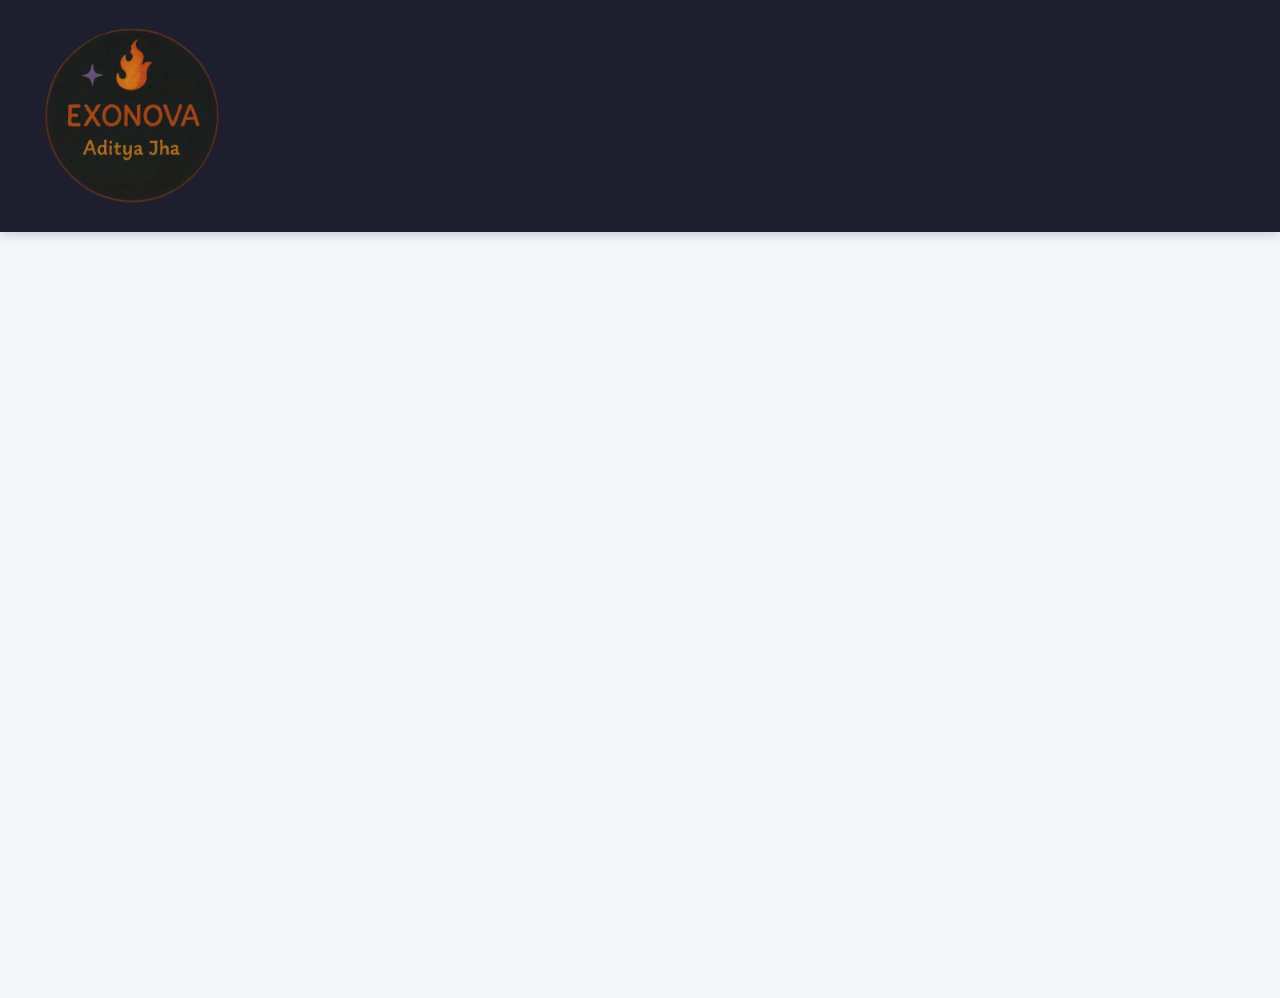
<file: index.html>
<!DOCTYPE html>
<html lang="en">
<head>
  <meta charset="UTF-8">
  <meta name="viewport" content="width=device-width, initial-scale=1.0">
  <title>Exonova Blog</title>
  <link href="https://fonts.googleapis.com/css2?family=Dancing+Script:wght@600&display=swap" rel="stylesheet">

  <link rel="stylesheet" href="style.css">
</head>
<body>
  
  <header class="blog-header">
  <div class="logo-container">
    <img src="ChatGPT_Image_Apr_4__2025__11_12_14_PM-removebg-preview.png" alt="Exonova Logo" class="logo">
 
  </div>
</header>

  
  
  <header class="fade-in">
    <h1>Exonova Blog</h1>
    <p>Explore powerful thoughts and ideas that shape the world of knowledge.</p>
  </header>

  <section class="blogs fade-in">
    <a href="blog1.html" class="blog-card">
      <h2>Blog #1: The Future of Education</h2>
      <p>Discover how AI and digital tools are reshaping the learning experience for everyone.</p>
    </a>
    <a href="blog2.html" class="blog-card">
      <h2>Blog #2: The Power of Asking Questions: Fuel for Genius Minds</h2>
      <p>Discover how the world's greatest minds unlocked their genius—not by knowing answers, but by asking the right questions.</p>
  <section class="blogs fade-in">
    <a href="blog3.html" class="blog-card">
      <h2>Blog #3:Why Curiosity is the Superpower of Students </h2>
      <p>Exoplore the hidden power inside you- Curiosity.</p>

  
  
  
  </section>

<p>
  <div class="slogan-section">
  <h2 class="slogan-text">Embrace the path of endless liberty</h2>
</div>

  <footer>
    <p>&copy; 2025 Exonova. All rights reserved.</p>
  </footer>
</p>
  <script src="script.js"></script>
</body>
</html>
</file>
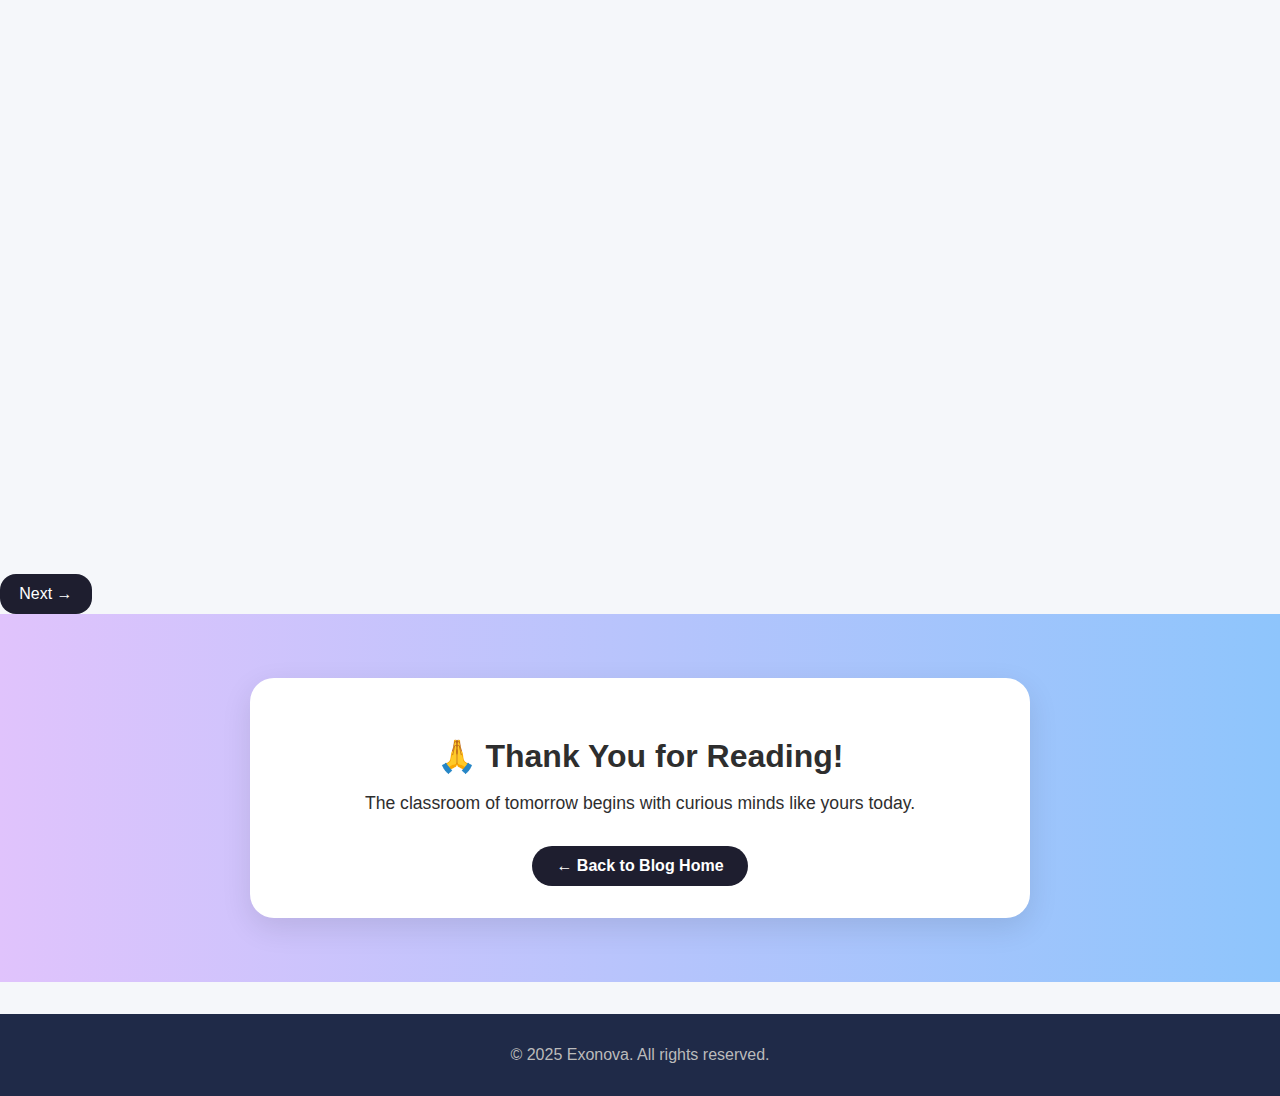
<file: blog1.html>
<!DOCTYPE html>
<html lang="en">
<head>
  <meta charset="UTF-8">
  <meta name="viewport" content="width=device-width, initial-scale=1.0">
  <title>Blog #1 - Future of Education</title>
  <link rel="stylesheet" href="style.css">
</head>
<body>
  <header class="fade-in">
    <h1>Blog #1: The Future of Education</h1>
    <p>Published on April 6, 2025</p>
  </header>

  <article class="blog-article fade-in">
    <p>The future of education is digital, interactive, and personalized. As technology continues to evolve, classrooms are transforming into dynamic learning environments powered by AI, VR, and cloud-based platforms.</p>
    <p>AI tutors can now adapt to individual student needs, providing custom feedback and support. Virtual Reality brings history, science, and even outer space to life in ways that textbooks never could. Education is no longer confined to four walls but has become a global, continuous process.</p>
    <p>As we embrace this change, we must also ensure access and equity. Technology must empower all learners, regardless of location or background. The future of education is not just about smart tools—it's about smarter, more inclusive learning for everyone.</p>
  </article>


 <center> <div class="blog-nav">
  <a href="blog2.html" class="nav-btn">Next →</a>
</div> </center>

  
    <center><section class="thank-you-section">
  <div class="thank-you-content">
    <h2>🙏 Thank You for Reading!</h2>
    <p> The classroom of tomorrow begins with curious minds like yours today.</p>
    <a href="index.html" class="back-home-btn">← Back to Blog Home</a>
  </div>
</section>
    </center>  
  
  
  

  <footer>
    <p>&copy; 2025 Exonova. All rights reserved.</p>
  </footer>

  <script src="script.js"></script>
</body>
</html>
</file>
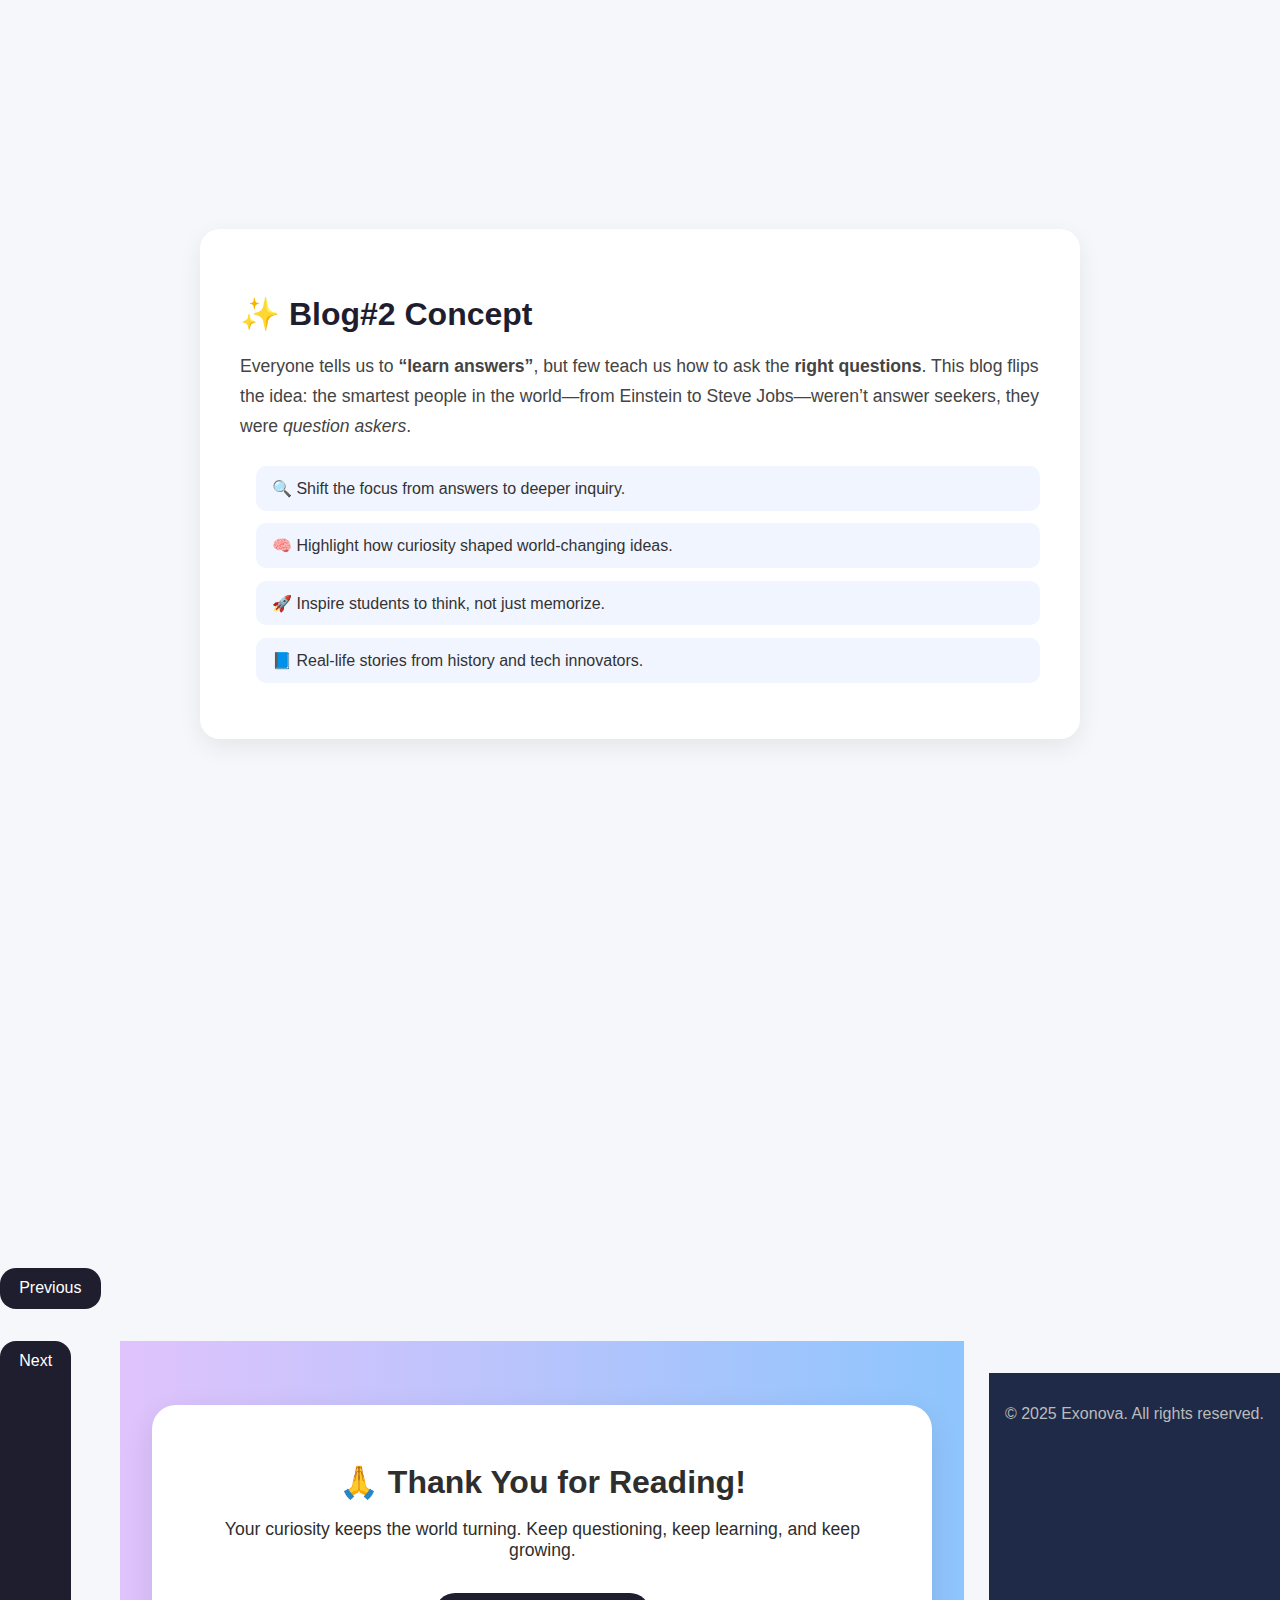
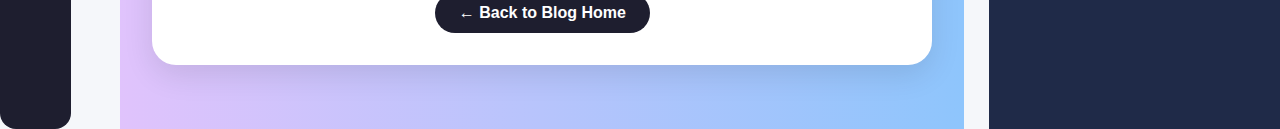
<file: blog2.html>
<!DOCTYPE html>
<html lang="en">
<head>
  <meta charset="UTF-8">
  <meta name="viewport" content="width=device-width, initial-scale=1.0">
  <title>Blog #2 - The Power of Asking Questions: Fuel for Genius Minds"
</title>
  <link rel="stylesheet" href="style.css">
</head>
<body>
  <header class="fade-in">
    <h1>Blog #2: The Power of Asking Questions: Fuel for Genius Minds"
</h1>
    <p>Published on April 6, 2025</p>
  </header>

 <section class="concept-section fadeIn">
  <h2>✨ Blog#2 Concept</h2>
  <p class="concept-intro">
    Everyone tells us to <strong>“learn answers”</strong>, but few teach us how to ask the <strong>right questions</strong>.
    This blog flips the idea: the smartest people in the world—from Einstein to Steve Jobs—weren’t answer seekers,
    they were <em>question askers</em>.
  </p>
  <ul class="concept-points">
    <li>🔍 Shift the focus from answers to deeper inquiry.</li>
    <li>🧠 Highlight how curiosity shaped world-changing ideas.</li>
    <li>🚀 Inspire students to think, not just memorize.</li>
    <li>📘 Real-life stories from history and tech innovators.</li>
  </ul>
</section>

  
  
  <article class="blog-article fade-in">
    <p>“In schools, we’re taught to give answers. But in real life? The question is everything.”</p>
    <p>From childhood curiosity to groundbreaking discoveries, every great idea begins with a question. History is filled with thinkers like Newton, Einstein, and Curie—who didn’t just seek answers, but dared to ask why things are the way they are. It’s this fearless curiosity, this refusal to accept the world at face value, that fuels genius. Questions aren’t a sign of ignorance; they’re a spark for innovation.</p>
    <p>In school and in life, we’re often taught to memorize answers. But real growth happens when we challenge what's already known. Asking “What if?” or “Why not?” opens doors to perspectives others overlook. Steve Jobs once said, “Stay hungry, stay foolish,”—because it’s the foolish who dare to ask questions that haven’t been answered yet. Whether you're a student or a scientist, it's the questions you ask that define your journey.</p>
   <p>So, how do you train your mind to ask better questions? Start by being curious about everything—observe, reflect, and don't be afraid of not knowing. Great minds aren’t built by knowledge alone; they’re shaped by the courage to question the obvious. The next time something puzzles you, don’t just search for an answer. Sit with the question, explore it deeply—and you just might stumble upon your own genius.</p>
  </article>

<p>  <div class="blog-nav">
  <a href="blog1.html" class="nav-btn">Previous </a>
</div></p>
<p><div class="blog-nav">
  <a href="blog1.html" class="nav-btn"> Next </a>
</p>
  
  <center><section class="thank-you-section">
  <div class="thank-you-content">
    <h2>🙏 Thank You for Reading!</h2>
    <p>Your curiosity keeps the world turning. Keep questioning, keep learning, and keep growing.</p>
    <a href="index.html" class="back-home-btn">← Back to Blog Home</a>
  </div>
</section>
  </center>
  
  <footer>
    <p>&copy; 2025 Exonova. All rights reserved.</p>
  </footer>

  <script src="script.js"></script>
</body>
</html>
</file>
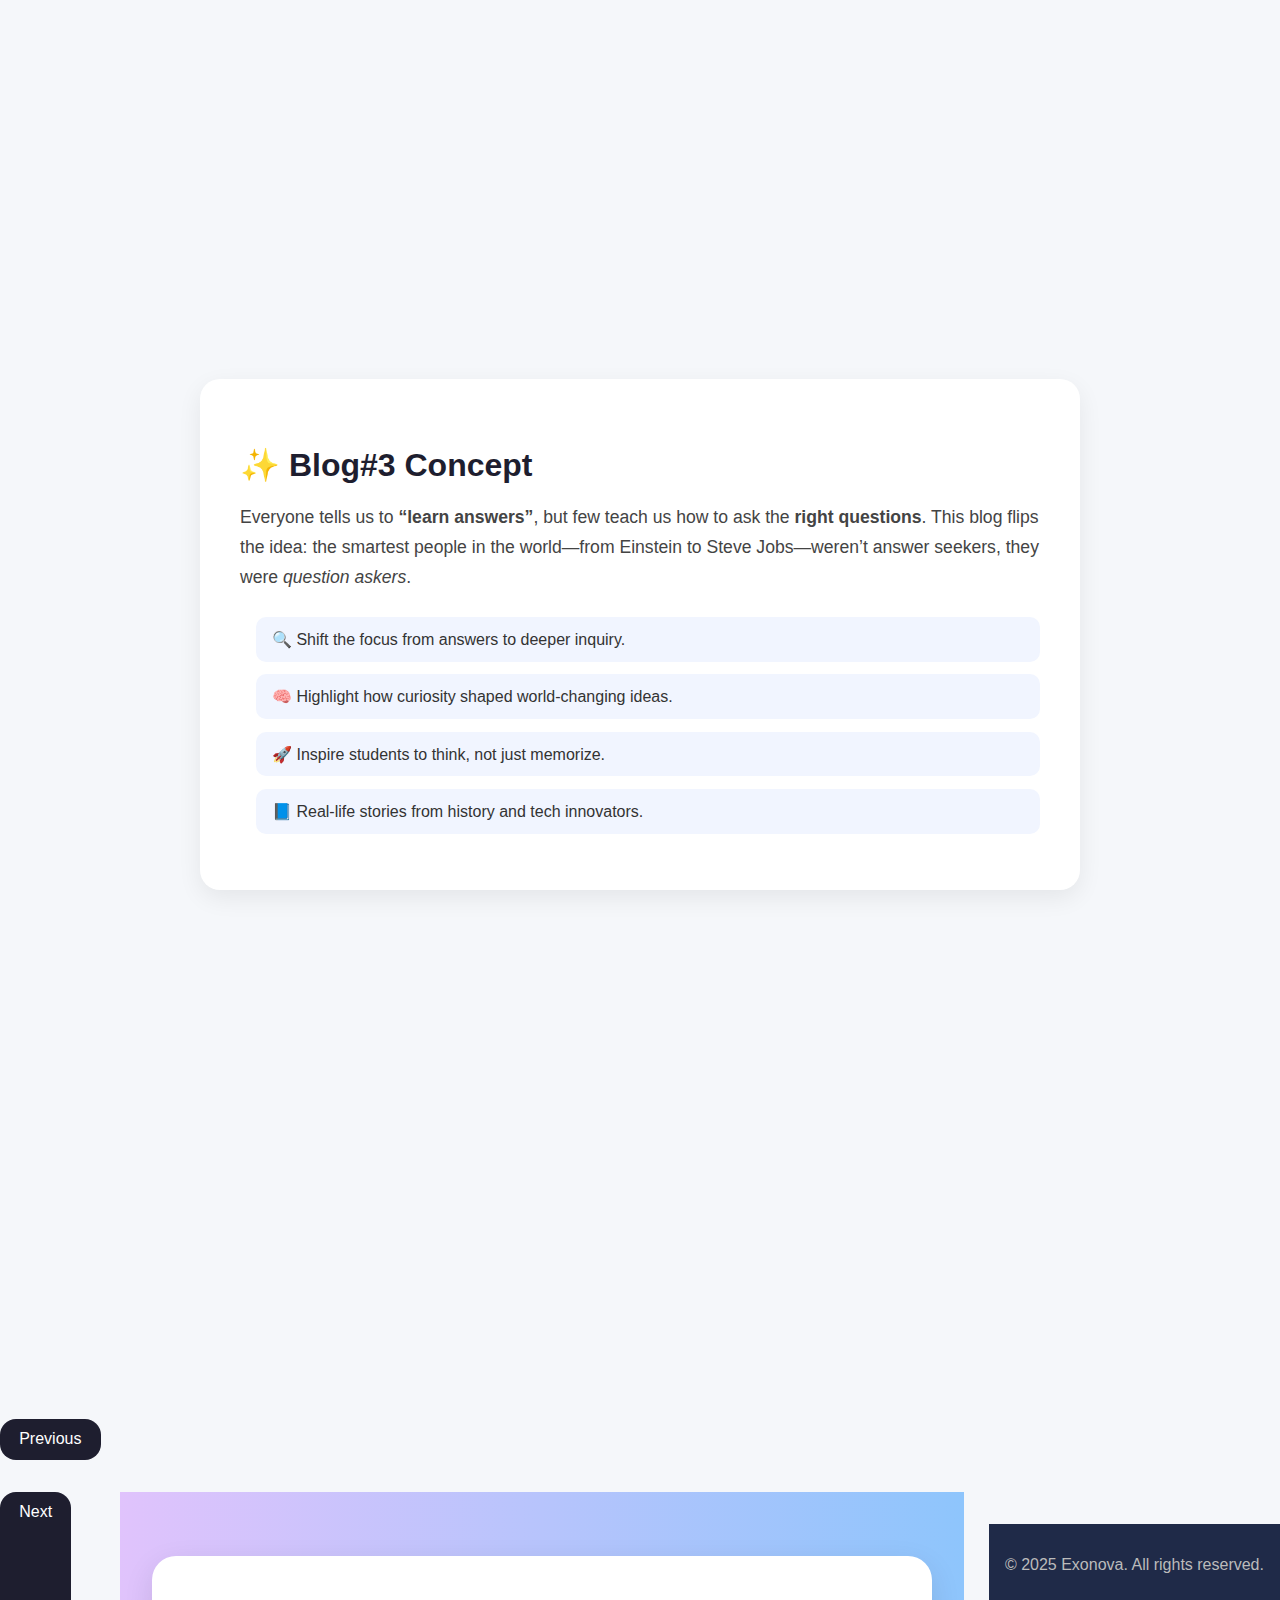
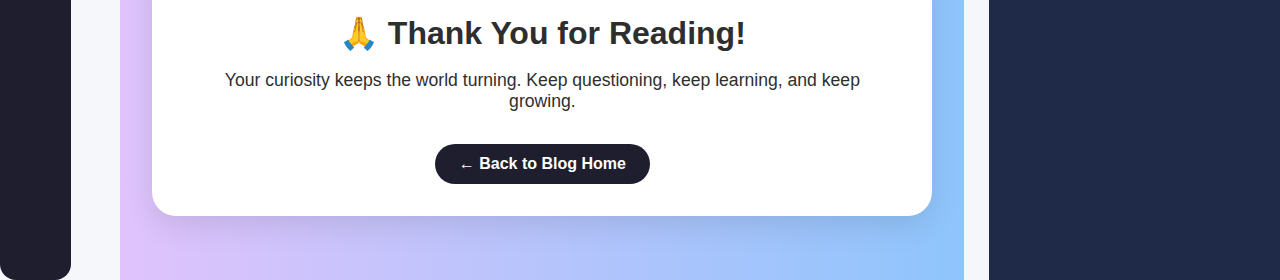
<file: blog3.html>
<!DOCTYPE html>
<html lang="en">
<head>
  <meta charset="UTF-8">
  <meta name="viewport" content="width=device-width, initial-scale=1.0">
  <title>Blog #2 - The Power of Asking Questions: Fuel for Genius Minds"
</title>
  <link rel="stylesheet" href="style.css">
</head>
<body>
  <header class="fade-in">
    <h1>Blog #2: The Power of Asking Questions: Fuel for Genius Minds"
</h1>
    <p>Published on April 6, 2025</p>
  </header>

<body class="bg-gradient-to-br from-indigo-900 via-purple-900 to-pink-900 min-h-screen text-white font-sans flex items-center justify-center p-6">

  <div class="max-w-4xl text-center space-y-6 fade-in">
    <h1 class="text-4xl md:text-5xl font-extrabold tracking-tight">
      ✨ Why Curiosity is the Superpower of Students
    </h1>

    <p class="text-lg md:text-xl font-medium typing">
      “I have no special talents. I am only passionately curious.” – Albert Einstein
    </p>

    <p class="text-base md:text-lg mt-4">
      Welcome to <span class="font-bold text-yellow-300">Exonova Blog #3</span> — where we explore how the simple habit of asking "Why?" can transform your entire learning experience. This blog isn't just about information; it's about lighting the fire inside every student who dares to wonder!
    </p>
  </div>
  
  
  
  
  
  
  
  
  <section class="concept-section fadeIn">
  <h2>✨ Blog#3 Concept</h2>
  <p class="concept-intro">
    Everyone tells us to <strong>“learn answers”</strong>, but few teach us how to ask the <strong>right questions</strong>.
    This blog flips the idea: the smartest people in the world—from Einstein to Steve Jobs—weren’t answer seekers,
    they were <em>question askers</em>.
  </p>
  <ul class="concept-points">
    <li>🔍 Shift the focus from answers to deeper inquiry.</li>
    <li>🧠 Highlight how curiosity shaped world-changing ideas.</li>
    <li>🚀 Inspire students to think, not just memorize.</li>
    <li>📘 Real-life stories from history and tech innovators.</li>
  </ul>
</section>

  
  
  <article class="blog-article fade-in">
    <p>“In schools, we’re taught to give answers. But in real life? The question is everything.”</p>
    <p>From childhood curiosity to groundbreaking discoveries, every great idea begins with a question. History is filled with thinkers like Newton, Einstein, and Curie—who didn’t just seek answers, but dared to ask why things are the way they are. It’s this fearless curiosity, this refusal to accept the world at face value, that fuels genius. Questions aren’t a sign of ignorance; they’re a spark for innovation.</p>
    <p>In school and in life, we’re often taught to memorize answers. But real growth happens when we challenge what's already known. Asking “What if?” or “Why not?” opens doors to perspectives others overlook. Steve Jobs once said, “Stay hungry, stay foolish,”—because it’s the foolish who dare to ask questions that haven’t been answered yet. Whether you're a student or a scientist, it's the questions you ask that define your journey.</p>
   <p>So, how do you train your mind to ask better questions? Start by being curious about everything—observe, reflect, and don't be afraid of not knowing. Great minds aren’t built by knowledge alone; they’re shaped by the courage to question the obvious. The next time something puzzles you, don’t just search for an answer. Sit with the question, explore it deeply—and you just might stumble upon your own genius.</p>
  </article>

<p>  <div class="blog-nav">
  <a href="blog1.html" class="nav-btn">Previous </a>
</div></p>
<p><div class="blog-nav">
  <a href="blog1.html" class="nav-btn"> Next </a>
</p>
  
  <center><section class="thank-you-section">
  <div class="thank-you-content">
    <h2>🙏 Thank You for Reading!</h2>
    <p>Your curiosity keeps the world turning. Keep questioning, keep learning, and keep growing.</p>
    <a href="index.html" class="back-home-btn">← Back to Blog Home</a>
  </div>
</section>
  </center>
  
  <footer>
    <p>&copy; 2025 Exonova. All rights reserved.</p>
  </footer>

  <script src="script.js"></script>
</body>
</html>
</file>
<file: style.css>
body {
  margin: 0;
  padding: 0;
  font-family: 'Segoe UI', Tahoma, Geneva, Verdana, sans-serif;
  background-color: #f5f7fa;
  color: #333;
}

header {
  background: #1f2a48;
  color: white;
  text-align: center;
  padding: 2rem 1rem;
  box-shadow: 0 4px 12px rgba(0, 0, 0, 0.2);
}

header h1 {
  font-size: 2.5rem;
}

header p {
  font-size: 1rem;
  opacity: 0.85;
}

.blogs {
  display: grid;
  grid-template-columns: repeat(auto-fit, minmax(280px, 1fr));
  gap: 2rem;
  padding: 2rem;
}

.blog-card {
  background: white;
  padding: 1.5rem;
  border-radius: 1rem;
  box-shadow: 0 8px 24px rgba(0, 0, 0, 0.05);
  text-decoration: none;
  color: #333;
  transition: transform 0.3s ease, box-shadow 0.3s ease;
}

.blog-card:hover {
  transform: scale(1.03);
  box-shadow: 0 12px 32px rgba(0, 0, 0, 0.1);
}

.blog-article {
  max-width: 800px;
  margin: 2rem auto;
  padding: 1rem;
  background: white;
  border-radius: 0.75rem;
  box-shadow: 0 6px 20px rgba(0, 0, 0, 0.08);
  line-height: 1.7;
}

footer {
  background: #1f2a48;
  color: #bbb;
  text-align: center;
  padding: 1rem;
  margin-top: 2rem;
}

.fade-in {
  animation: fadeIn 1s ease forwards;
  opacity: 0;
}

@keyframes fadeIn {
  to {
    opacity: 1;
  }
}
.concept-section {
  background: #ffffff;
  border-radius: 20px;
  box-shadow: 0 8px 24px rgba(0, 0, 0, 0.07);
  padding: 2.5rem;
  margin: 2rem auto;
  max-width: 800px;
  transition: all 0.3s ease-in-out;
}

.concept-section h2 {
  font-size: 2rem;
  color: #1e1e2f;
  margin-bottom: 1.2rem;
}

.concept-intro {
  font-size: 1.1rem;
  line-height: 1.7;
  color: #444;
  margin-bottom: 1.5rem;
}

.concept-points {
  list-style: none;
  padding-left: 1rem;
}

.concept-points li {
  background: #f1f5ff;
  padding: 0.8rem 1rem;
  margin-bottom: 0.8rem;
  border-radius: 10px;
  font-size: 1rem;
  color: #333;
  transition: transform 0.3s ease;
}

.concept-points li:hover {
  transform: translateX(5px);
  background-color: #e4ecff;
}

.fadeIn {
  animation: fadeIn 1.2s ease-in-out;
}

@keyframes fadeIn {
  from {
    opacity: 0;
    transform: translateY(20px);
  }
  to {
    opacity: 1;
    transform: translateY(0);
  }
}

.thank-you-section {
  background: linear-gradient(to right, #e0c3fc, #8ec5fc);
  padding: 4rem 2rem;
  text-align: center;
  color: #2e2e2e;
  animation: fadeInUp 1.2s ease-in-out;
}

.thank-you-content {
  max-width: 700px;
  margin: auto;
  background: #fff;
  padding: 2rem 2.5rem;
  border-radius: 1.5rem;
  box-shadow: 0 10px 30px rgba(0, 0, 0, 0.1);
  animation: popUp 0.8s ease-in-out;
}

.thank-you-content h2 {
  font-size: 2rem;
  margin-bottom: 1rem;
}

.thank-you-content p {
  font-size: 1.1rem;
  margin-bottom: 2rem;
}

.back-home-btn {
  display: inline-block;
  padding: 0.7rem 1.5rem;
  background-color: #1e1e2f;
  color: #fff;
  border-radius: 2rem;
  text-decoration: none;
  font-weight: bold;
  transition: background 0.3s;
}

.back-home-btn:hover {
  background-color: #333;
}

@keyframes popUp {
  from {
    transform: scale(0.9);
    opacity: 0;
  }
  to {
    transform: scale(1);
    opacity: 1;
  }
}

@keyframes fadeInUp {
  from {
    opacity: 0;
    transform: translateY(30px);
  }
  to {
    opacity: 1;
    transform: translateY(0);
  }
}


.blog-header {
  background: #1e1e2f;
  padding: 1rem 2rem;
  display: flex;
  align-items: center;
  box-shadow: 0 2px 12px rgba(0, 0, 0, 0.2);
}

.logo-container {
  display: flex;
  align-items: center;
}

.logo {
  height: 200px;  /* Previously 40px */
  width: auto;
  margin-right: 10px;
}

.brand-name {
  font-size: 1.5rem;
  color: #fff;
  font-weight: 700;
  letter-spacing: 1px;
}

.blog-nav {
  display: flex;
  justify-content: space-between;
  margin-top: 2rem;
}

.nav-btn {
  background: #1e1e2f;
  color: #fff;
  padding: 0.7rem 1.2rem;
  border-radius: 1rem;
  text-decoration: none;
  transition: all 0.3s ease;
}

.nav-btn:hover {
  background: #333;
}

.slogan-section {
  text-align: center;
  padding: 3rem 1rem;
  background: linear-gradient(to right, #e0c3fc, #8ec5fc);
  margin: 0 auto;
  border-radius: 2rem 2rem 0 0;
  animation: fadeIn 1.5s ease-in-out;
}

.slogan-text {
  font-family: 'Dancing Script', cursive;
  font-size: 2rem;
  font-weight: 600;
  background: linear-gradient(90deg, #ff758c, #ff7eb3);
  -webkit-background-clip: text;
  -webkit-text-fill-color: transparent;
  text-shadow: 0 2px 4px rgba(0,0,0,0.1);
}



 .fade-in {
      opacity: 0;
      transform: translateY(30px);
      animation: fadeIn 1.2s ease-out forwards;
    }

    @keyframes fadeIn {
      to {
        opacity: 1;
        transform: translateY(0);
      }
    }

    .typing {
      border-right: 2px solid white;
      white-space: nowrap;
      overflow: hidden;
      width: 0;
      animation: typing 4s steps(40, end) forwards;
    }

    @keyframes typing {
      to {
        width: 100%;
      }
    }
</file>
